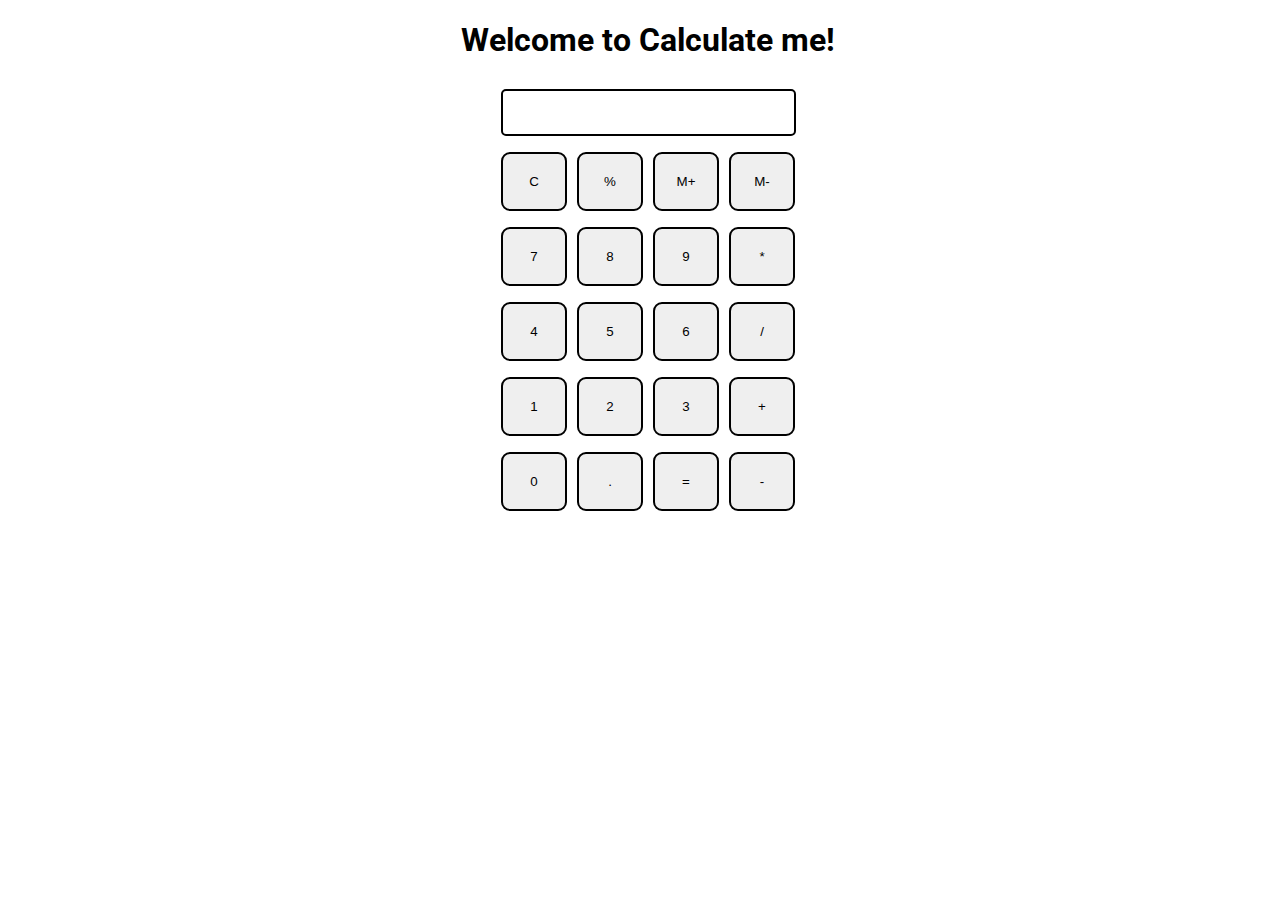
<file: Calculator/index.html>
<!DOCTYPE html>
<html>

<head>
  <meta charset="utf-8">
  <meta name="viewport" content="width=device-width">
  <title>Calculate me! - A calculator made my me</title>
  <link href="style.css" rel="stylesheet" type="text/css" />
  <link href="utils.css" rel="stylesheet" type="text/css" />
</head>

<body>
  <h1 class="text-center">Welcome to Calculate me!</h1>
  <div class="container flex flex-col items-center mx-auto m-w-20">
    <div class="row">
      <input class="input" type="text"/>
    </div>
    <div class="row">
      <button class="button">C</button>
      <button class="button">%</button>
      <button class="button">M+</button>
      <button class="button">M-</button>
    </div>
    <div class="row">
      <button class="button">7</button>
      <button class="button">8</button>
      <button class="button">9</button>
      <button class="button">*</button>
    </div>
    <div class="row">
      <button class="button">4</button>
      <button class="button">5</button>
      <button class="button">6</button>
      <button class="button">/</button>
    </div>
    <div class="row">
      <button class="button">1</button>
      <button class="button">2</button>
      <button class="button">3</button>
      <button class="button">+</button>
    </div>
    <div class="row">
      <button class="button">0</button>
      <button class="button">.</button>
      <button class="button">=</button>
      <button class="button">-</button>
    </div>
  </div>
  <script src="script.js"></script>
</body>

</html>
</file>
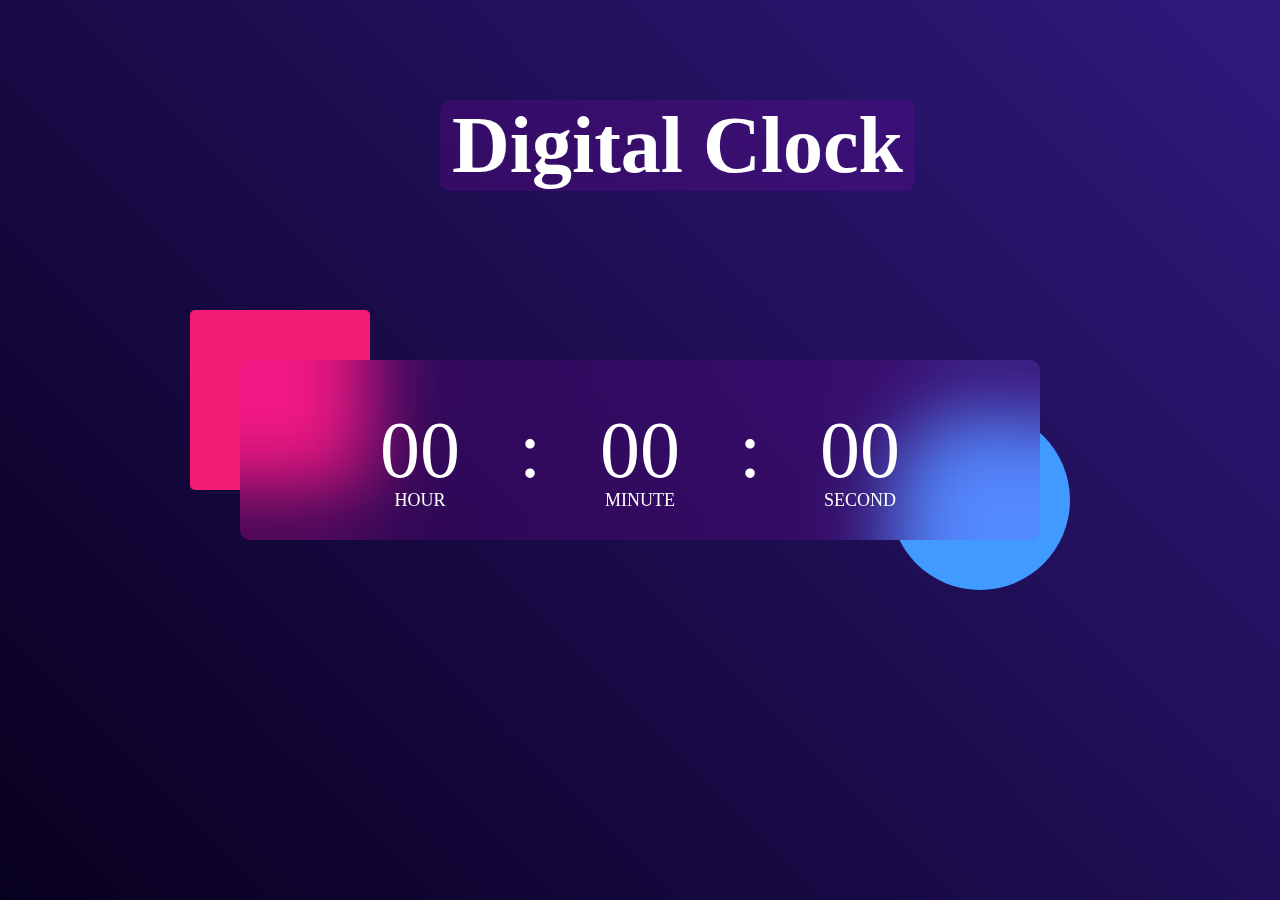
<file: Digital_Clock/index.html>
<!DOCTYPE html>
<html lang="en">
<head>
    <meta charset="UTF-8">
    <meta name="viewport" content="width=device-width, initial-scale=1.0">
    <title>Document</title>
    <link rel="stylesheet" href="style.css">
</head>
<body>
    <div class="wall">
        <h1>Digital Clock</h1>
        <div class="container">
            <div class="clock">
                <span id="hr">00</span>
                <span>:</span>
                <span id="min">00</span>
                <span>:</span>
                <span id="sec">00</span>
            </div>
        </div>
    </div>
    <script src="script.js"></script>
</body>
</html>
</file>
<file: Calculator/style.css>
@import url('https://fonts.googleapis.com/css2?family=Roboto:wght@300&family=Ubuntu:wght@300&display=swap');
html, body {
  height: 100%;
  width: 100%;
  font-family: 'Roboto', sans-serif; 
}

.button{
  width: 66px;
  padding: 20px;
  margin: 0 3px;
  border: 2px solid black;
  border-radius: 9px;
  cursor: pointer;
}

.row{
  margin: 8px 0;
}
.row input{
  width: 291px;
  font-size: 20px;
    margin: 0;
    padding: 10px 0px;
    border: 2px solid black;
    border-radius: 5px;
}
</file>
<file: Calculator/utils.css>
.text-center{
    text-align: center;
  }
  
  .bg-red{
    background: red;
  }
  
  .mx-auto{
    margin: auto;
  }
  
  .flex{
    display:flex;
  } 
  .flex-col{
    flex-direction: column;
  }
  
  .items-center{
    align-items: center;
  }
</file>
<file: Digital_Clock/style.css>
* {
    padding: 0;
    margin: 0;
    box-sizing: border-box;
  }
  
  .wall {
    width: 100%;
    min-height: 100vh;
    background: linear-gradient(45deg, #08001f, #30197d);
    color: white;
    position: relative;
  }
  
  .wall h1 {
    position: absolute;
    left: calc(50% - 200px);
    top: 100px;
    font-size: 80px;
    background: rgba(235, 0, 255, 0.11);
    backdrop-filter: blur(40px);
    border-radius: 10px;
    width: 475px;
    text-align: center;
    display: inline-block;
  }
  
  .container {
    width: 800px;
    height: 180px;
    position: absolute;
    top: 50%;
    left: 50%;
    transform: translate(-50%, -50%);
  }
  
  .clock {
    width: 100%;
    height: 100%;
    background: rgba(235, 0, 255, 0.11);
    border-radius: 10px;
    display: flex;
    align-items: center;
    justify-content: center;
    backdrop-filter: blur(40px);
  }
  
  .container::before {
    content: "";
    width: 180px;
    height: 180px;
    background: #f41b75;
    border-radius: 5px;
    position: absolute;
    left: -50px;
    top: -50px;
    z-index: -1;
  }
  
  .container::after {
    content: "";
    width: 180px;
    height: 180px;
    background: #419aff;
    border-radius: 50%;
    position: absolute;
    right: -30px;
    bottom: -50px;
    z-index: -1;
  }
  
  .clock span {
    font-size: 80px;
    width: 110px;
    display: inline-block;
    text-align: center;
    position: relative;
  }
  
  .clock span::after {
    content: "";
    font-size: 18px;
    position: absolute;
    bottom: -15px;
    left: 50%;
    transform: translate(-50%);
  }
  
  #hr::after {
    content: "HOUR";
  }
  
  #min::after {
    content: "MINUTE";
  }
  
  #sec::after {
    content: "SECOND";
  }
  
  
  /* Responsiveness */
  @media only screen and (max-width: 1200px) {
    .wall h1 {
      position: absolute;
      left: calc(50% - 200px);
      top: 35px;
      font-size: 80px;
      background: rgba(235, 0, 255, 0.11);
      backdrop-filter: blur(40px);
      border-radius: 10px;
      width: 475px;
      text-align: center;
      display: inline-block;
    }
  
    .container::before {
      content: "";
      width: 150px;
      height: 150px;
      background: #f41b75;
      border-radius: 5px;
      position: absolute;
      left: -50px;
      top: -50px;
      z-index: -1;
    }
  
    .container {
      width: 770px;
      height: 160px;
      position: absolute;
      top: 55%;
      left: 51%;
      transform: translate(-50%, -50%);
    }
  
    .container::after {
      content: "";
      width: 150px;
      height: 150px;
      background: #419aff;
      border-radius: 50%;
      position: absolute;
      right: -30px;
      bottom: -50px;
      z-index: -1;
    }
  
  }
</file>
